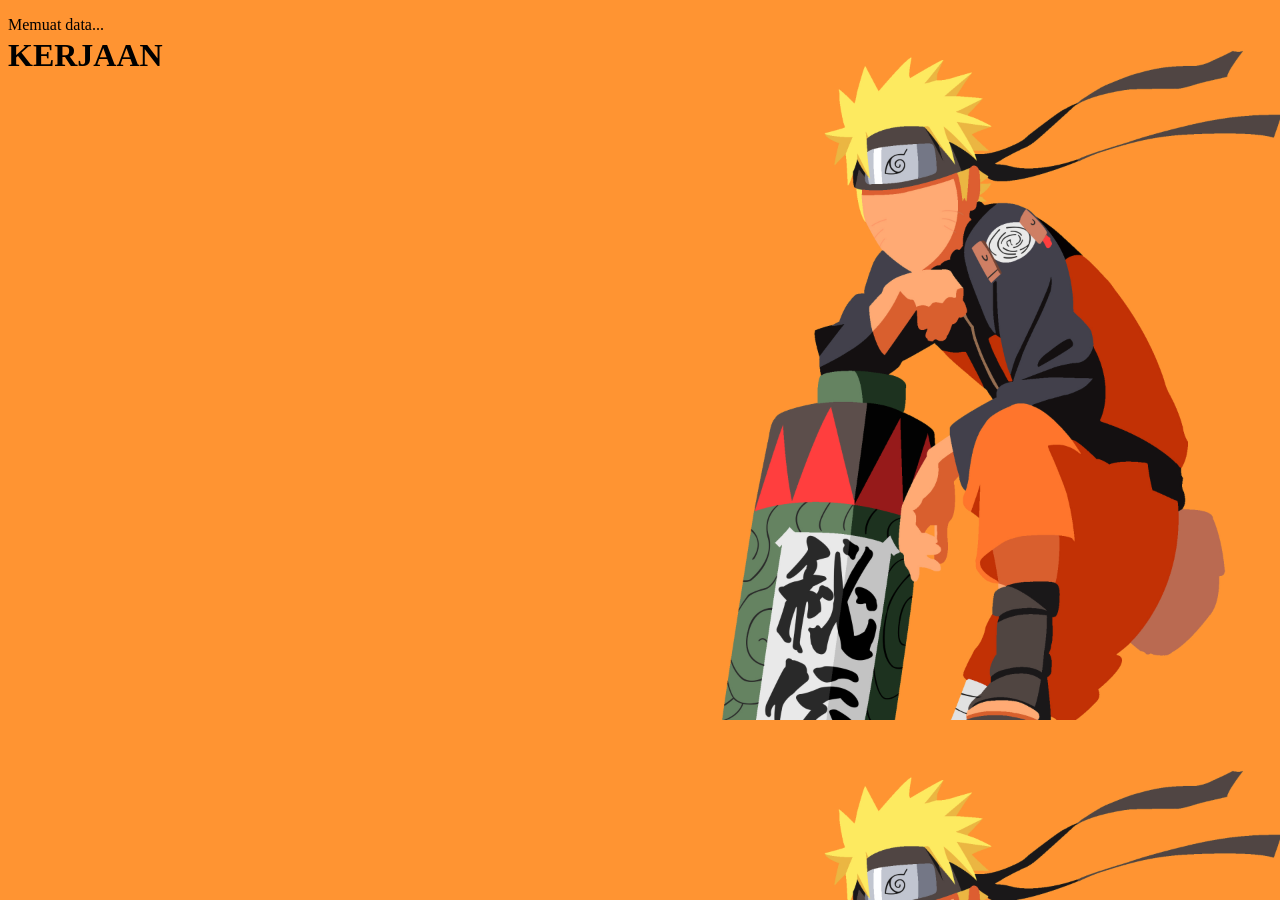
<file: kerjaan.html>
<!DOCTYPE html>
<html>
    <head>
        <title>Kerjaan</title>
        <meta charset="UTF-8">
        <meta name="viewport" content="width=device-width, initial-scale=1">
    </head>
    <body style="background-image: url(naruto-uzumaki-3840x2160-25560.png); background-size: cover;">
        <h1 class="merah" style="position: fixed;" style="color: red style;" >KERJAAN</h1>

        <p><div id="tabel-kerjaan">Memuat data...</div></p>
<p>
<script>
  const url = 'https://docs.google.com/spreadsheets/d/e/2PACX-1vRp3PLgdmVfut5XFZhK1Pxm0yEQ2zvJcF_SqBwZofB9uM7fu9_wlxyXLS2ICMHPGezNDW1DGEUgclF9/pub?output=csv';

  async function ambilData() {
    const response = await fetch(url);
    const data = await response.text();
    const rows = data.split('\n').slice(1); // Lewati baris judul
    
    let html = '<table border="1" style="width:75%%; border-collapse: collapse;">';
    html += '<tr style="background:trasnparent;"><th>Tanggal</th><th>Pekerjaan</th><th>Status</th></tr>';
    
    rows.forEach(row => {
      const columns = row.split(',');
      if(columns.length >= 3) {
        html += `<tr>
                  <td>${columns[0]}</td>
                  <td>${columns[1]}</td>
                  <td>${columns[2]}</td>
                </tr>`;
      }
    });
    
    html += '</table>';
    document.getElementById('tabel-kerjaan').innerHTML = html;
  }

  ambilData();
</script>
</p>


    </body>
</file>
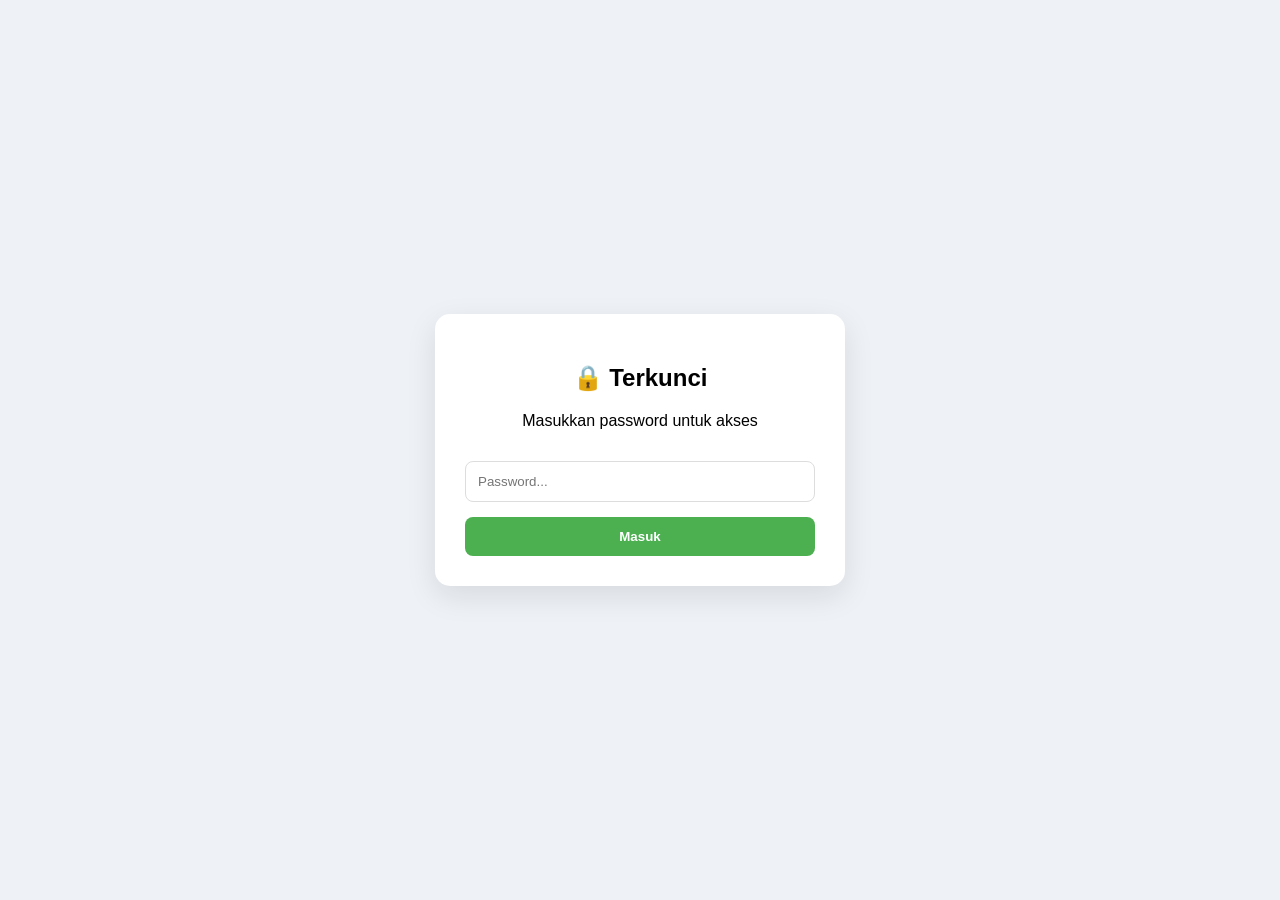
<file: yui.html>
<!DOCTYPE html>
<html lang="id">
<head>
<meta charset="UTF-8">
<title>Catatan Keuangan</title>

<style>
body {
  font-family: 'Segoe UI', sans-serif;
  background: #eef2f7;
  margin: 0;
  padding: 20px;
}

/* LOGIN OVERLAY */
#login-overlay {
  position: fixed;
  top: 0; left: 0; width: 100%; height: 100%;
  background: rgba(238, 242, 247, 0.98);
  display: flex;
  justify-content: center;
  align-items: center;
  z-index: 1000;
}

.login-card {
  background: white;
  padding: 30px;
  border-radius: 15px;
  box-shadow: 0 10px 30px rgba(0,0,0,0.1);
  text-align: center;
  max-width: 350px;
  width: 90%;
}

.login-card input {
  width: 100%;
  padding: 12px;
  margin: 15px 0;
  border: 1px solid #ddd;
  border-radius: 8px;
  box-sizing: border-box;
}

.login-card button {
  width: 100%;
  padding: 12px;
  background: #4CAF50;
  color: white;
  border: none;
  border-radius: 8px;
  cursor: pointer;
  font-weight: bold;
}

.login-card button:hover { background: #45a049; }

/* KONTEN UTAMA (Sembunyikan dulu) */
#main-content { display: none; }

h1 { text-align: center; color: #333; }
.container { max-width: 900px; margin: auto; }
.card {
  background: white;
  padding: 20px;
  border-radius: 15px;
  box-shadow: 0 5px 20px rgba(0,0,0,0.08);
  margin-bottom: 20px;
}

.total-box { text-align: center; }
.total { font-size: 28px; font-weight: bold; color: #e74c3c; }

table { width: 100%; border-collapse: collapse; }
th { background: #4CAF50; color: white; padding: 12px; }
td { padding: 10px; }
tbody tr:nth-child(even) { background: #f9f9f9; }
tbody tr:hover { background: #e3f2fd; transition: 0.2s; }

@media (max-width: 600px) { table { font-size: 12px; } }
</style>
</head>

<body>

<!-- Layar Login -->
<div id="login-overlay">
  <div class="login-card">
    <h2>🔒 Terkunci</h2>
    <p>Masukkan password untuk akses</p>
    <input type="password" id="pass-input" placeholder="Password...">
    <button onclick="cekPassword()">Masuk</button>
    <p id="pesan-error" style="color:red; display:none; font-size:14px; margin-top:10px;">Password salah!</p>
  </div>
</div>

<!-- Konten Utama -->
<div id="main-content">
  <h1>💰 Catatan Keuangan</h1>
  <div class="container">
    <div class="card total-box">
      <h3>Total Pengeluaran</h3>
      <div class="total" id="total">Rp 0</div>
    </div>
    <div class="card">
      <h3>Riwayat Pengeluaran</h3>
      <table id="tabel">
        <thead>
          <tr>
            <th>Tanggal</th>
            <th>Keterangan</th>
            <th>Jumlah</th>
          </tr>
        </thead>
        <tbody></tbody>
      </table>
    </div>
  </div>
</div>

<script>
const passwordBenar = "idamganteng785"; // <--- GANTI PASSWORD DI SINI
const url = "LINK_KAMU";      // <--- GANTI LINK DATA DI SINI

function cekPassword() {
  const input = document.getElementById("pass-input").value;
  if (input === passwordBenar) {
    document.getElementById("login-overlay").style.display = "none";
    document.getElementById("main-content").style.display = "block";
    muatData();
  } else {
    document.getElementById("pesan-error").style.display = "block";
  }
}

// Tambahkan fungsi untuk tekan "Enter" saat mengetik password
document.getElementById("pass-input").addEventListener("keypress", function(e) {
  if (e.key === "Enter") cekPassword();
});

function muatData() {
  fetch(url)
    .then(res => res.json())
    .then(data => {
      let total = 0;
      const tbody = document.querySelector("#tabel tbody");
      tbody.innerHTML = ""; // Bersihkan tabel

      data.forEach(item => {
        const tr = document.createElement("tr");
        tr.innerHTML = `
          <td>${item.tanggal}</td>
          <td>${item.keterangan}</td>
          <td>Rp ${parseInt(item.jumlah).toLocaleString()}</td>
        `;
        total += parseInt(item.jumlah);
        tbody.appendChild(tr);
      });

      document.getElementById("total").innerText = "Rp " + total.toLocaleString();
    });
}
</script>

</body>
</html>
</file>
